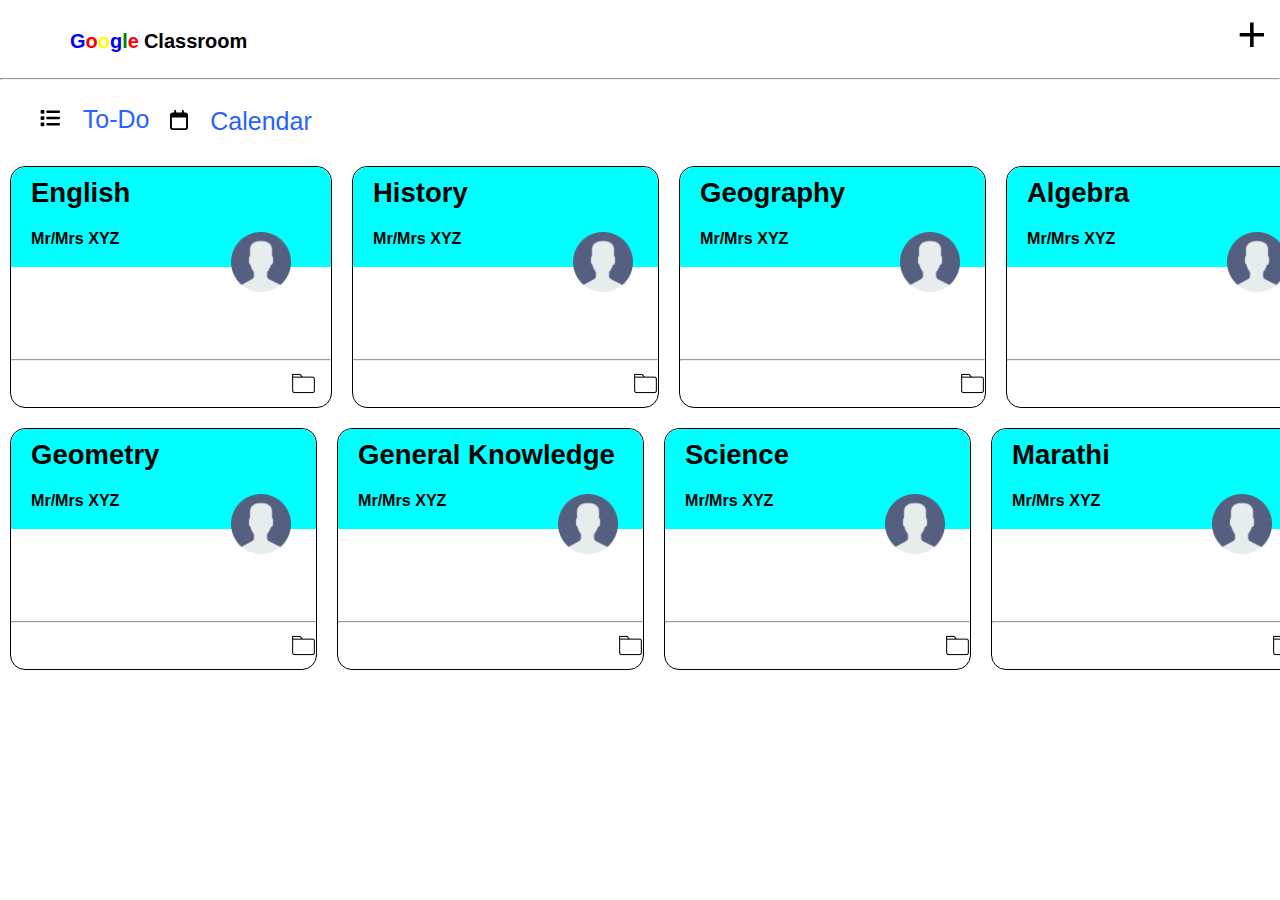
<file: index.html>
<!DOCTYPE html>
<html lang="en">

<head>
    <meta charset="UTF-8">
    <meta http-equiv="X-UA-Compatible" content="IE=edge">
    <meta name="viewport" content="width=device-width, initial-scale=1.0">
    <title>Classroom</title>
    <link rel="stylesheet" href="style.css">
</head>

<body>
    <div class="navbar">
        <div class="logo">
            <h1>
                <p class="b">G</p>
                <p class="r">o</p>
                <p class="y">o</p>
                <p class="b">g</p>
                <p class="g">l</p>
                <p class="r">e</p>
                <p class="cl">Classroom</p>
            </h1>
        </div>
        <ul class="icons">
            <li>
                <div class="pl">+</div>
            </li>
            <li><img src="/img/icons8-circled-menu-60.png" alt=""></li>
            <li><img src="/img/149071.png" alt=""></li>
        </ul>
    </div>
    <hr>
    <div class="to-do">
        <img src="./img/list-solid.svg" alt="" srcset="">
        <a href="">
            <label>To-Do</label>
        </a>
    </div>

    <div class="Calendar">
        <img src="./img/calendar-regular.svg" alt="" srcset="">
        <a href="">
            <label>Calendar</label>
        </a>
    </div>

    <div class="classes">
        <div class="sec">

            <a href="techtober.html">
                <div class="box">
                    <div class="fi-he">
                        <h1>English</h1>
                        <div class="te">
                            <h3>Mr/Mrs XYZ</h3>
                        </div>
                    </div>
                    <div class="dp"><img src="/img/149071.png" alt=""></div>
                    <hr>
                    <div class="ft-im"><img src="/img/3218908-200.png" alt=""></div>
                </div>
            </a>

            <div class="box">
                <div class="fi-he">
                    <h1>History</h1>
                    <div class="te">
                        <h3>Mr/Mrs XYZ</h3>
                    </div>
                </div>
                <div class="dp"><img src="/img/149071.png" alt=""></div>
                <hr>
                <div class="ft-im"><img src="/img/3218908-200.png" alt=""></div>
            </div>
            <div class="box">
                <div class="fi-he">
                    <h1>Geography</h1>
                    <div class="te">
                        <h3>Mr/Mrs XYZ</h3>
                    </div>
                </div>
                <div class="dp"><img src="/img/149071.png" alt=""></div>
                <hr>
                <div class="ft-im"><img src="/img/3218908-200.png" alt=""></div>
            </div>
            <div class="box">
                <div class="fi-he">
                    <h1>Algebra</h1>
                    <div class="te">
                        <h3>Mr/Mrs XYZ</h3>
                    </div>
                </div>
                <div class="dp"><img src="/img/149071.png" alt=""></div>
                <hr>
                <div class="ft-im"><img src="/img/3218908-200.png" alt=""></div>
            </div>
        </div>
        <div class="sec">
            <div class="box">
                <div class="fi-he">
                    <h1>Geometry</h1>
                    <div class="te">
                        <h3>Mr/Mrs XYZ</h3>
                    </div>
                </div>
                <div class="dp"><img src="/img/149071.png" alt=""></div>
                <hr>
                <div class="ft-im"><img src="/img/3218908-200.png" alt=""></div>
            </div>
            <div class="box">
                <div class="fi-he">
                    <h1>General Knowledge</h1>
                    <div class="te">
                        <h3>Mr/Mrs XYZ</h3>
                    </div>
                </div>
                <div class="dp"><img src="/img/149071.png" alt=""></div>
                <hr>
                <div class="ft-im"><img src="/img/3218908-200.png" alt=""></div>
            </div>
            <div class="box">
                <div class="fi-he">
                    <h1>Science</h1>
                    <div class="te">
                        <h3>Mr/Mrs XYZ</h3>
                    </div>
                </div>
                <div class="dp"><img src="/img/149071.png" alt=""></div>
                <hr>
                <div class="ft-im"><img src="/img/3218908-200.png" alt=""></div>
            </div>
            <div class="box">
                <div class="fi-he">
                    <h1>Marathi</h1>
                    <div class="te">
                        <h3>Mr/Mrs XYZ</h3>
                    </div>
                </div>
                <div class="dp"><img src="/img/149071.png" alt=""></div>
                <hr>
                <div class="ft-im"><img src="/img/3218908-200.png" alt=""></div>
            </div>
        </div>


    </div>

</body>

</html>
</file>
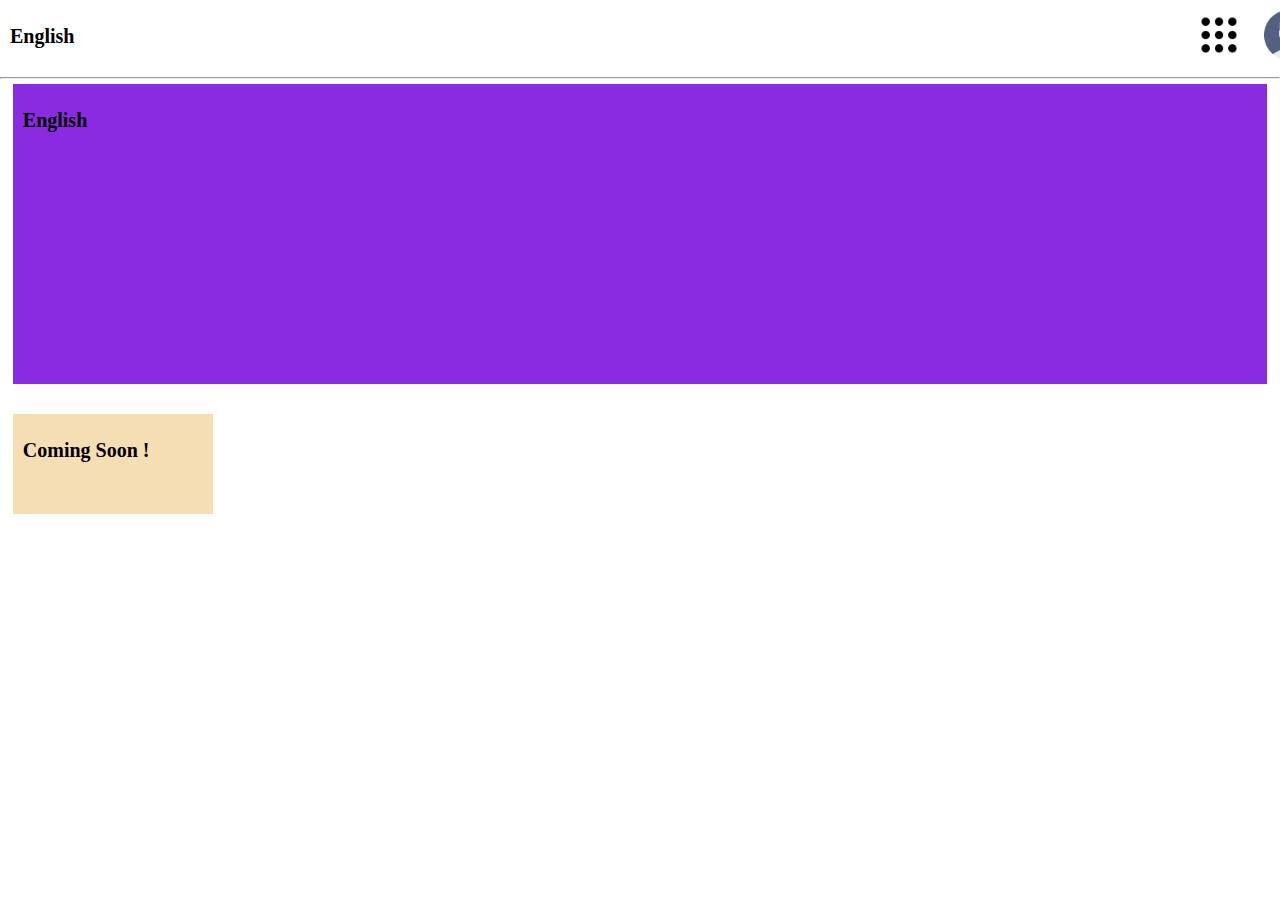
<file: techtober.html>
<!DOCTYPE html>
<html lang="en">
<head>
    <meta charset="UTF-8">
    <meta http-equiv="X-UA-Compatible" content="IE=edge">
    <meta name="viewport" content="width=device-width, initial-scale=1.0">
    <title>English</title><link rel="stylesheet" href="tectober.css">
</head>
<body>
    <div class="navbar">
        <div class="logo">
            <h1>English
            </h1>
        </div>
        <ul class="icons">
            <li><img src="/img/icons8-circled-menu-60.png" alt=""></li>
            <li><img src="/img/149071.png" alt=""></li>
        </ul>
    </div>
    <hr>
    <div class="card">
        <h1 class="head">English</h1>
    </div>
    <div class="card1">
        <h1>Coming Soon !</h1>
    </div>
</body>
</html>
</file>
<file: style.css>
* {
  font-family: "Gill Sans", "Gill Sans MT", Calibri, "Trebuchet MS", sans-serif;
}

body {
  margin: 0;
}

html {
  font-size: 62.5%;
}

.sec {
  display: flex;
}

.box {
  border: 0.1rem solid black;
  height: 24rem;
  width: 32rem;
  margin: 1rem;
  border-radius: 1.5rem;

  /* padding: 10rem; */
}

.to-do {
  padding: 2rem;
  margin-left: 2rem;
}

.to-do label {
    color: #2962ff;
  padding: 1rem;
  margin-left: 1rem;
  font-size: 25px;
}

.to-do img {
  height: 2rem;
}

.Calendar {
  padding: 2rem;
  margin-top: -6.7rem;
  margin-left: 15rem;
}

.Calendar label {
  color: #2962ff;
  padding: 1rem;
  margin-left: 1rem;
  font-size: 25px;
}

.Calendar img {
    color: #2962ff;
  height: 2rem;
}

.fi-he {
  background-color: aqua;
  height: 10rem;
  border-top-left-radius: 1.5rem;
  border-top-right-radius: 1.5rem;
  font-size: 1.375rem;
  font-weight: 400;
}

.dp img {
  height: 6rem;
  margin-left: 22rem;
  margin-top: -3.5rem;
}

h1 {
  margin: 0;
  padding-top: 1rem;
  padding-left: 2rem;
}
.logo {
  display: flex;
  margin: 0;
}
.logo h1 {
  display: flex;
  flex: row;
  margin: 0;
  margin-left: 5rem;
}

.te {
  margin-top: 2rem;
  padding-left: 2rem;
}

.box hr {
  margin-top: 6.5rem;
}
.ft-im img {
  height: 2.5rem;
  margin-left: 28rem;
  margin-top: 0.5rem;
}
ul {
  display: flex;
  margin-left: 95rem;
}
li {
  list-style: none;
}
.icons img {
  height: 5rem;
  padding-right: 2rem;
}
.navbar {
  display: flex;
}
.pl {
  margin-right: 2rem;
  margin-top: -0.5rem;
  font-size: 5rem;
}
.b {
  color: blue;
}
.r {
  color: red;
}
.g {
  color: green;
}
.y {
  color: yellow;
}
.cl {
  padding-left: 0.5rem;
}
.box:hover {
  cursor: pointer;
}
a {
  text-decoration: none;
  color: black;
}
.head {
  font-size: 25rem;
}
</file>
<file: tectober.css>
body {
    margin: 0;
}

html {
    font-size: 62.5%;
}

.sec{
    display: flex;
    
}

.box {
    border: .1rem solid black;
    height: 24rem;
    width: 32rem;
    margin: 1rem;
    border-radius: 1.5rem;
    
    /* padding: 10rem; */
}

.fi-he {
    background-color: aqua;
    height: 10rem;
    border-top-left-radius: 1.5rem;
    border-top-right-radius: 1.5rem;

}

.dp img {
    height: 6rem;
    margin-left: 22rem;
    margin-top: -3.5rem;
}

h1 {
    margin: 0;
    padding-top: 2.5rem;
    padding-left: 1rem;
}
.logo{
    display: flex;
    margin: 0;
}
.logo h1{
    display: flex;
    flex: row;
    margin: 0;
}

.te{
    margin-top: 2rem;
    padding-left: 2rem;
}

.box hr{
    margin-top: 6.5rem;
}
.ft-im img{
    height: 2.5rem;
    margin-left: 28rem;
    margin-top: .5rem;
}
ul{
    display: flex;
    margin-left: 108rem;
}
li{
    list-style: none;
}
.icons img{
    height: 5rem;
    padding-right: 2rem;
}
.navbar{
    display: flex;
}
.pl{
    margin-right: 2rem;
    margin-top: -.5rem;
    font-size: 5rem;
}
.b{
    color: blue;
}
.r{
    color: red;
}
.g{
    color: green;
}
.y{
    color: yellow;
}
.cl{
    padding-left: .5rem;
}
.box:hover{
    cursor: pointer;
}
a{
    text-decoration: none;
    color: black;
}
.card{
    background-color: blueviolet;
    height: 30rem;
    width: 98%;
    margin-left: 1%;
}
.card1{
    height: 10rem;
    background-color: wheat;
    width: 20rem;
    margin-top: 3rem;
    margin-left: 1%;
    
}
</file>
